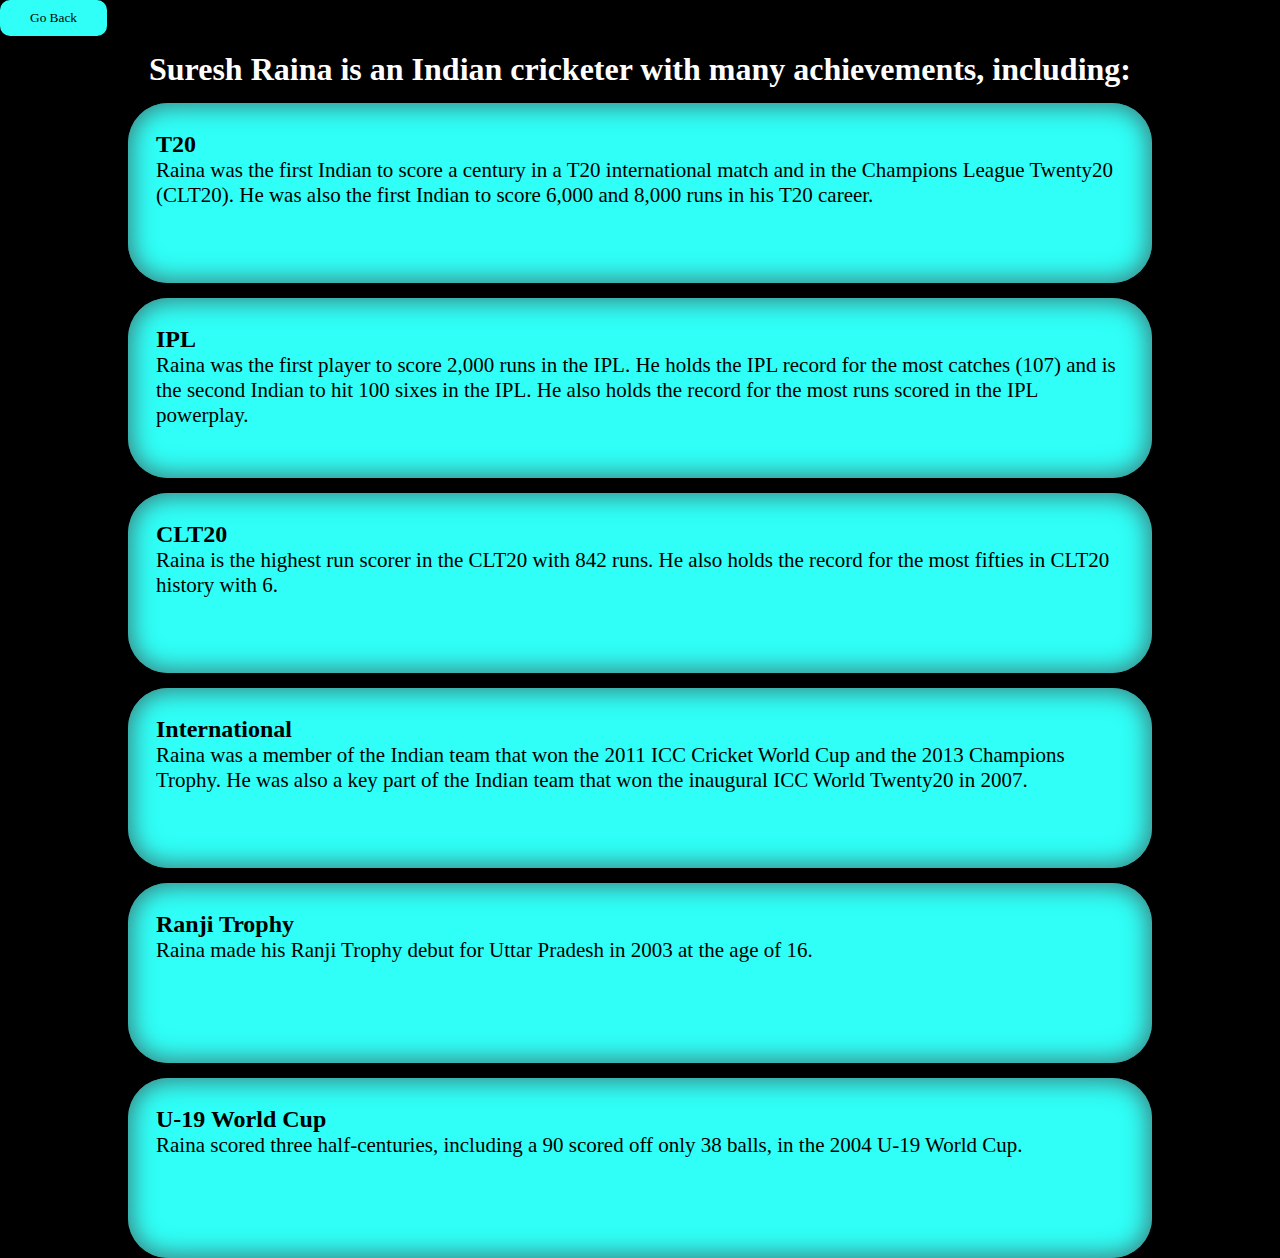
<file: achievements - Copy.html>
<!DOCTYPE html>
<html lang="en">

<head>
    <meta charset="UTF-8">
    <meta name="viewport" content="width=device-width, initial-scale=1.0">
    <title>Document</title>
    <link rel="stylesheet" href="style.css">
    <link rel="stylesheet" href="style-phone.css">

</head>

<body>
    <div class="harsh">
        <a href="index.html" class="goback">
            <button>Go Back</button>
        </a>
        <h1>Suresh Raina is an Indian cricketer with many achievements, including:</h1>
        <div class="achievement">
            <h3>T20</h3>
            <p>Raina was the first Indian to score a century in a T20 international match and in the Champions League
                Twenty20 (CLT20).
                He was also the first Indian to score 6,000 and 8,000 runs in his T20 career.</p>
        </div>
        <div class="achievement">
            <h3>IPL</h3>
            <p>Raina was the first player to score 2,000 runs in the IPL. He holds the IPL record for the most catches
                (107) and is the
                second Indian to hit 100 sixes in the IPL. He also holds the record for the most runs scored in the IPL
                powerplay.</p>
        </div>
        <div class="achievement">
            <h3>CLT20</h3>
            <p>Raina is the highest run scorer in the CLT20 with 842 runs. He also holds the record for the most fifties
                in
                CLT20
                history with 6.</p>
        </div>
        <div class="achievement">
            <h3>International</h3>
            <p>Raina was a member of the Indian team that won the 2011 ICC Cricket World Cup and the 2013 Champions
                Trophy.
                He was also
                a key part of the Indian team that won the inaugural ICC World Twenty20 in 2007.</p>
        </div>
        <div class="achievement">
            <h3>Ranji Trophy</h3>
            <p>Raina made his Ranji Trophy debut for Uttar Pradesh in 2003 at the age of 16.
            </p>
        </div>
        <div class="achievement">
            <h3>U-19 World Cup</h3>
            <p>Raina scored three half-centuries, including a 90 scored off only 38 balls, in the 2004 U-19 World Cup.
            </p>
        </div>
    </div>
</body>

</html>
</file>
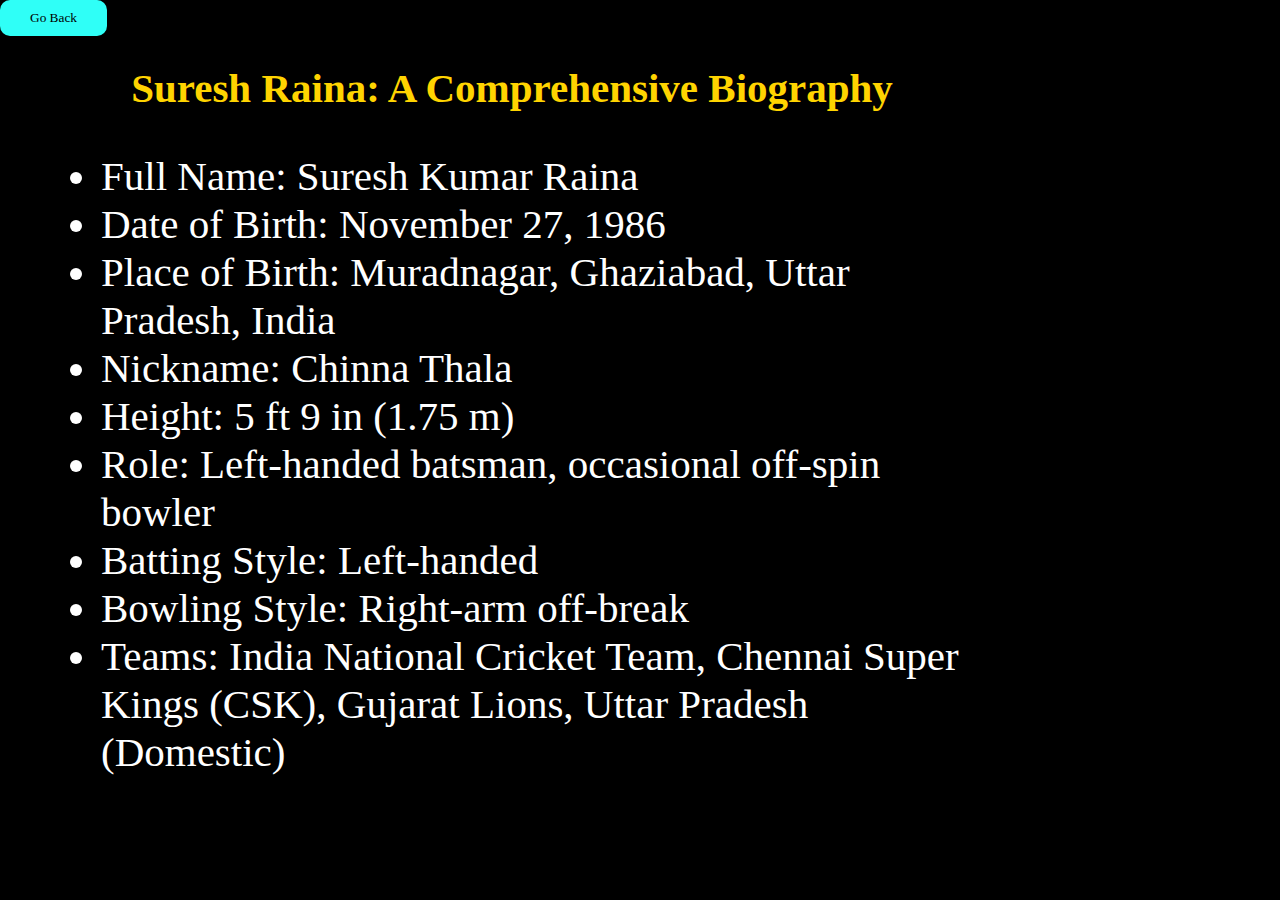
<file: bio.html>
<!DOCTYPE html>
<html lang="en">

<head>
    <meta charset="UTF-8">
    <meta name="viewport" content="width=device-width, initial-scale=1.0">
    <title>Document</title>
    <link rel="stylesheet" href="style.css">
    <link rel="stylesheet" href="style-phone.css">

</head>

<body>
    <div class="bio">
        <a href="index.html" class="goback">
            <button>Go Back</button>
        </a>
        <div class="kahani">
            <h3>Suresh Raina: A Comprehensive Biography</h3>
            <ul>
                <li>Full Name: Suresh Kumar Raina</li>
                <li>Date of Birth: November 27, 1986</li>
                <li>Place of Birth: Muradnagar, Ghaziabad, Uttar Pradesh, India</li>
                <li>Nickname: Chinna Thala</li>
                <li>Height: 5 ft 9 in (1.75 m)</li>
                <li>Role: Left-handed batsman, occasional off-spin bowler</li>
                <li>Batting Style: Left-handed</li>
                <li>Bowling Style: Right-arm off-break</li>
                <li>Teams: India National Cricket Team, Chennai Super Kings (CSK),
                    Gujarat Lions, Uttar Pradesh (Domestic)
            </ul>
        </div>
    </div>
</body>

</html>
</file>
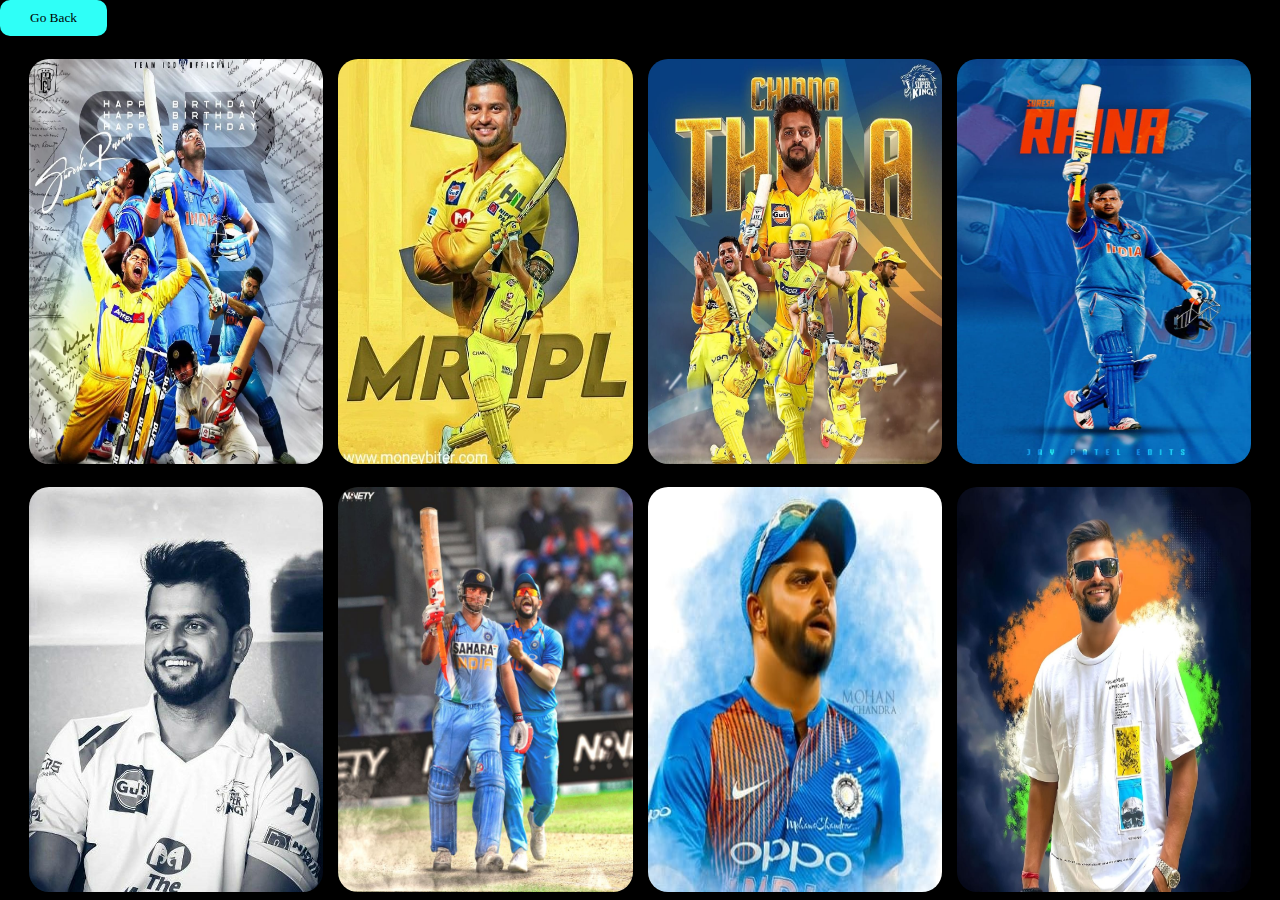
<file: gallery.html>
<!DOCTYPE html>
<html lang="en">

<head>
    <meta charset="UTF-8">
    <meta name="viewport" content="width=device-width, initial-scale=1.0">
    <title>Document</title>
    <link rel="stylesheet" href="style.css">
    <link rel="stylesheet" href="style-phone.css">
</head>

<body>
    <div class="main">
        <a href="index.html" class="goback">
            <button>Go Back</button>
        </a>
        <div class="card">
            <img src="raina4.jpg" alt="">
        </div>
        <div class="card">
            <img src="raina5.jpg" alt="">
        </div>
        <div class="card">
            <img src="raina6.jpg" alt="">
        </div>
        <div class="card">
            <img src="raina7.jpg" alt="">
        </div>
        <div class="card">
            <img src="raina8.jpg" alt="">
        </div>
        <div class="card">
            <img src="raina9.jpg" alt="">
        </div>
        <div class="card">
            <img src="raina10.jpg" alt="">
        </div>
        <div class="card">
            <img src="raina11.jpg" alt="">
        </div>
    </div>
</body>

</html>
</file>
<file: style.css>
* {
  margin: 0;
  padding: 0;
  box-sizing: border-box;
  font-family: "montserrat";
  color: #fff;
}

html,
body {
  height: 100%;

  width: 100%;
}

*::selection {
  background-color: #fff;
  color: #95c11e;
}

body::-webkit-scrollbar {
  display: block;
  width: 8px;
  background: #95c11e;
}

body::-webkit-scrollbar-thumb {
  background-color: #fff;

  border-radius: 50px;
}

body {
  overflow-x: hidden;
}

#cursor {
  height: 20px;
  width: 20px;
  background-color: #95c11e;
  border-radius: 50%;
  position: fixed;
  z-index: 99;
  transition: all linear 0.1s;
}

#cursor-blur {
  height: 500px;
  width: 500px;
  background-color: rgba(150, 193, 30, 0.3);
  border-radius: 50%;
  position: fixed;
  filter: blur(80px);
  z-index: 9;
  transition: all linear 0.4s;
}

#nav {
  height: 130px;
  width: 100%;
  /* background-color: red; */
  display: flex;
  align-items: center;
  padding: 0 120px;
  gap: 50px;
  position: fixed;
  justify-content: flex-start;
  z-index: 999;
}

#nav img {
  height: 4.5vw;
}

#nav h4 {
  text-transform: uppercase;
  font-weight: 500;
  cursor: pointer;
  font-size: 1.15vw;
}

video {
  height: 100%;
  width: 100%;
  object-fit: cover;
  z-index: -1;
  position: fixed;
}

#main {
  position: relative;
  background-color: rgba(0, 0, 0, 0.39);
}

#page1 {
  height: 100vh;
  width: 100%;
  position: relative;
  display: flex;
  align-items: center;
  justify-content: center;
  flex-direction: column;
  text-align: center;
  z-index: 10;
}

#page1 h1 {
  font-size: 7.5vw;
  font-weight: 900;
  position: relative;
}

#page1 h1::before {
  content: "";
  position: absolute;
  color: #000;
  top: -5px;
  left: -5px;
  -webkit-text-stroke: 1.5px #95c11e;
  z-index: -1;
}

#page1 h1 {
  content: "ROYAL CHALLENGER BANGLORE";
  position: absolute;
  color: #000;
  top: 20%;
  left: -5px;
  -webkit-text-stroke: 1.5px #95c11e;
  z-index: -1;
  padding: 0 20px;
}

#page1 h2 {
  font-size: 30px;
  font-weight: 800;
  margin-top: 20%;
  margin-bottom: 20px;
}

#page1 p {
  font-size: 1.4vw;
  font-weight: 500;
  width: 40%;
}

#page1 #arrow {
  height: 250px;
  width: 250px;
  background-color: transparent;
  border: 2px solid #95c11e;
  position: absolute;
  display: flex;
  left: -2%;
  bottom: 0%;
  align-items: center;
  justify-content: center;
  border-radius: 50%;
  transition: all ease 0.5s;
}

#page1 #arrow i {
  font-size: 50px;
  font-weight: 100;
}

#page1 #arrow:hover {
  scale: 0.4;
  background-color: #95c11e;
}

#page2 {
  min-height: 100vh;
  width: 100%;
  z-index: 10;
}

#scroller {
  /* background-color: red; */
  white-space: nowrap;
  overflow-x: auto;
  overflow-y: hidden;
  position: relative;
  z-index: 10;
}

#scroller::-webkit-scrollbar {
  display: none;
}

#scroller-in {
  display: inline-block;
  white-space: nowrap;
  animation-name: scroll;
  animation-duration: 40s;
  animation-timing-function: linear;
  animation-iteration-count: infinite;
}

#scroller h4 {
  display: inline-block;
  font-size: 120px;
  font-weight: 900;
  font-family: gilroy;
  margin-right: 20px;
  transition: all linear 0.3s;
  color: #000;
  -webkit-text-stroke: 2px #ffffff;
}

#scroller h4:hover {
  color: #95c11e;
  -webkit-text-stroke: 2px #95c11e;
}

@keyframes scroll {
  from {
    transform: translateX(0);
  }

  to {
    transform: translateX(-100%);
  }
}

#about-us {
  height: 40vh;
  width: 100%;
  /* background-color: red; */
  display: flex;
  padding: 0 50px;
  align-items: center;
  position: relative;
  z-index: 10;
  justify-content: space-around;
}

#about-us img {
  height: 220px;
  width: 220px;
  border-radius: 20px;
  object-fit: unset;
  margin-top: 7%;
}


#about-us-in {
  width: 50%;
  text-align: center;
}

#about-us-in h3 {
  font-size: 54px;
  font-weight: 800;
  margin-bottom: 30px;
}

#about-us-in p {
  font-size: 20px;
  line-height: 26px;
  background-color: #02007c91;
  padding: 20px;
  border-radius: 30px;
  box-shadow: inset 0px 0px 25px 7px #5f6dff;
}

#cards-container {
  /* background-color: red; */
  height: 60vh;
  display: flex;
  align-items: center;
  justify-content: center;
  gap: 70px;
  position: relative;
  z-index: 10;
}


.buttons {
  background-color: greenyellow;
  color: black;
  height: 40px;
  width: 70px;
  border-radius: 30px;
  font-weight: 600;
  cursor: pointer;
}

.thala {
  letter-spacing: 10px;
  position: absolute;
  color: #000;
  -webkit-text-stroke: 1.5px;

}

.card {
  height: 80%;
  width: 24%;
  /* background-color: blue; */
  border-radius: 20px;
  background-size: cover;
  background-position: center;
  overflow: hidden;
  transition: all ease 0.6s;
}

#card1 {
  background-image: url(./Assests/gc.jpg)
}

#card2 {
  background-image: url(./Assests/va.jpg);
}

#card3 {
  background-image: url(./Assests/kgf.jpg);
}

.overlay {
  height: 100%;
  width: 100%;
  background-color: #95c11e;
  padding: 30px;
  padding-top: 160px;
  opacity: 0;
  transition: all ease 0.6s;
}

.overlay h4 {
  color: #000;
  font-size: 40px;
  text-transform: uppercase;
  white-space: nowrap;
  margin-bottom: 20px;
  font-weight: 800;
}

.overlay p {
  color: #000;
  font-size: 18px;
}

.card:hover .overlay {
  opacity: 1;
}

.card:hover {
  transform: rotate3d(-1, 1, 0, 20deg);
}

.card img {
  height: 100%;
  width: 100%;
}

#green-div {

  height: 80vh;
  margin-top: 120px;
  padding: 30px 0px;
  display: flex;
  gap: 30px;
  align-items: center;
  justify-content: space-around;
  /* background-color: red; */
  background: linear-gradient(145deg, #429cdc, #f5d313);
}

/* #green-div img {
  width: 1000px;
} */



#green-div img {
  height: 100%;
  object-fit: contain;
  width: 100%;
  border-radius: 20px;
}

#page3 {
  height: 100vh;
  width: 100%;
  background-color: #000;
  display: flex;
  align-items: center;
  position: relative;
  justify-content: center;
}

#page3 > p {
  font-size: 35px;
  font-weight: 700;
  width: 60%;
  line-height: 45px;
  text-align: center;
}

#page3 img {
  position: absolute;
  height: 60px;
}

#page3 #colon1 {
  left: 15%;
  top: 25%;
}

#page3 #colon2 {
  bottom: 30%;
  right: 15%;
}

#page4 {
  height: 30vh;
  width: 100vw;
  display: flex;
  align-items: center;
  justify-content: center;
  gap: 70px;
  position: relative;
}

.elem {
  height: 70%;
  width: 26%;
  overflow: hidden;
  border-radius: 20px;
  position: relative;
}

.elem h2 {
  height: 100%;
  width: 100%;
  background-color: #1ebbc1;
  display: flex;
  color: #000;
  font-weight: 800;
  align-items: center;
  justify-content: center;
  transition: all ease 0.5s;
  font-size: 2vw;
  position: absolute;
  z-index: 10;
  box-shadow: inset 3px 5px 15px #00000094;
}

.elem img {
  height: 100%;
  width: 100%;
  object-fit: cover;
  transition: all ease 0.5s;
  scale: 1.1;
}

.elem:hover h2 {
  color: #fff;
  background-color: transparent;
}

.elem:hover img {
  scale: 1;
}

#page4 h1 {
  font-size: 6.4vw;
  position: absolute;
  top: -55%;
  font-weight: 900;
  font-family: gilroy;
  color: #000;
  -webkit-text-stroke: 2px #fff;
}

#footer {
  height: 55vh;
  width: 100%;
  background: linear-gradient(to left bottom, #119f3a 0%, #a3d421 80%);
  position: relative;
  display: flex;
  align-items: center;
  justify-content: flex-start;
  gap: 6.5vw;
  padding: 0 100px;
}

#footer > img {
  position: absolute;
  left: 0;
  height: 100%;
  z-index: 0;
  width: 1540px;
}

#f1 img {
  height: 100px;
}

#f1,
#f2,
#f3,
#f4 {
  width: fit-content;
  position: relative;
  z-index: 99;
  background-color: #99e2471a;
  margin-left: 380px;
  margin-top: 65px;
}

#f2 {
  border-radius: 30px;
  background-color: #3b4c6659;
  box-shadow: inset 0px 0px 19px 15px #181c2287;
  padding: 41px 57px;
}

/* background-color: red; */

#f2 h3 {
  font-size: 1.6vw;
  white-space: nowrap;
  text-transform: uppercase;
  color: #ffffff;
  font-weight: 900;
  margin-bottom: 8px;
}

#f3 h3 {
  font-size: 1.6vw;
  white-space: nowrap;
  text-transform: uppercase;
  color: #fffbfb;
  font-weight: 800;
  margin-bottom: 8px;
}

#f4 h4 {
  font-size: 1vw;
  white-space: nowrap;
  text-transform: uppercase;
  color: #fefbfb;
  font-weight: 600;
  line-height: 20px;
  margin-bottom: 8px;
}

.main {
  height: 100vh;
  width: 100vw;
  overflow: hidden;
  display: flex;
  gap: 15px;
  flex-wrap: wrap;
  justify-content: center;
  background-color: black;
}

.harsh {
  height: auto;
  width: 100vw;
  display: flex;
  flex-direction: row;
  gap: 15px;
  flex-wrap: wrap;
  justify-content: center;
  background-color: black;
}

.left {
  display: flex;
  flex-wrap: wrap;
}

.card {
  height: 45vh;
  width: 23vw;
}

.goback {
  width: 100vw;
}

.goback button {
  background-color: #2ffff7;
  border-radius: 10px;
  border: none;
  padding: 10px 30px;
  color: black;
  cursor: pointer;
}



.achievement {
  width: 80vw;
  height: 20vh;
  background-color: #2ffff7;
  border-radius: 40px;
  padding: 28px;
  box-shadow: inset 0px 0px 25px 3px #3c7c7a;
}

.kahani {
  width: 80vw;
  height: 80vh;
  /* background-color: #2ffff7; */
  border-radius: 40px;
  padding: 28px;
}

.kahani h3 {
  font-size: 41px;
  text-align: center;
  margin-bottom: 40px;
  color: #ffd400;
}

.kahani ul li {
  font-size: 41px;
  margin-left: 73px;
}

.achievement h3 {
  color: black;
  font-size: 24px;
  font-weight: 900;
}

.achievement p {
  color: black;
  font-size: 21px;
}

.bio {
  height: 100vh;
  width: 100vw;
  overflow: hidden;
  background-color: black;
}
</file>
<file: style-phone.css>
@media screen and (max-width: 600px) {
    * {
        margin: 0;
        padding: 0;
        box-sizing: border-box;
        font-family: "montserrat";
        color: #fff;
    }

    html,
    body {
        height: 100%;
        width: 100vw;
        background-color: #95c11e;
        overflow-x: hidden;
    }

    *::selection {
        background-color: #fff;
        color: #95c11e;
    }

    body::-webkit-scrollbar {
        display: none;
        width: 8px;
        background: #95c11e;
    }

    body::-webkit-scrollbar-thumb {
        background-color: #fff;

        border-radius: 50px;
    }


    body {
        overflow-x: hidden;
    }


    #nav {
        height: 130px;
        width: 100%;
        display: flex;
        background-color: red;
        align-items: center;
        padding: 0 120px;
        gap: 50px;
        position: fixed;
        justify-content: flex-start;
        z-index: 999;
    }

    #nav img {
        height: 4.5vw;
    }

    #nav h4 {
        text-transform: uppercase;
        font-weight: 500;
        cursor: pointer;
        font-size: 1.15vw;
    }

    video {
        height: 40vh;
        width: 100vw;
        object-fit: cover;
        position: fixed;
        z-index: 0;
    }

    #main {
        position: relative;
    }

    #page1 {
        height: 40vh;
        width: 100%;
        position: relative;
        display: flex;
        align-items: center;
        justify-content: center;
        flex-direction: column;
        text-align: center;
        z-index: 10;
        background-color: transparent;
    }

    #page1 h1 {
        font-size: 3.5vw;
        font-weight: 900;
        position: relative;
    }

    #page1 h2 {
        font-size: 30px;
        font-weight: 800;
        margin-top: 20%;
        margin-bottom: 20px;
    }

    #page1 p {
        font-size: 1.8vw;
        font-weight: 500;
        width: 40%;
    }

    #page1 #arrow {
        height: 250px;
        width: 250px;
        background-color: transparent;
        border: 2px solid #95c11e;
        position: absolute;
        display: flex;
        left: -2%;
        bottom: 0%;
        align-items: center;
        justify-content: center;
        border-radius: 50%;

    }

    #page1 #arrow i {
        font-size: 50px;
        font-weight: 100;
    }

    #page1 #arrow:hover {
        scale: 0.4;
        background-color: #95c11e;
    }

    #page2 {
        height: 100%;
        width: 100%;
        z-index: 20;
    }

    #scroller {
        white-space: nowrap;
        overflow-x: auto;
        overflow-y: hidden;
        position: relative;
        z-index: 10;
    }

    #scroller::-webkit-scrollbar {
        display: none;
    }

    #scroller-in {
        display: inline-block;
        white-space: nowrap;
        animation-name: scroll;
        animation-duration: 40s;
        animation-timing-function: linear;
        animation-iteration-count: infinite;
    }

    #scroller h4 {
        display: inline-block;
        font-size: 120px;
        font-weight: 900;
        font-family: gilroy;
        margin-right: 20px;
        color: #000;
        -webkit-text-stroke: 2px #ffffff;
    }

    #scroller h4:hover {
        color: #95c11e;
        -webkit-text-stroke: 2px #95c11e;
    }


    #about-us {
        height: 100%;
        width: 100%;
        display: flex;
        flex-direction: column;
        padding: 0 50px;
        align-items: center;
        position: relative;
        z-index: 11;
        justify-content: space-around;
    }

    #about-us img {
        height: 220px;
        width: 220px;
        border-radius: 20px;
        object-fit: unset;
        margin-top: 7%;
        display: none;
    }


    #about-us-in {
        width: 100%;
        margin-top: 30px;
        text-align: center;
    }

    #about-us-in h3 {
        font-size: 34px;
        font-weight: 800;
        margin-bottom: 30px;
    }

    #about-us-in p {
        font-size: 20px;
        line-height: 26px;
        background-color: #02007c91;
        padding: 20px;
        border-radius: 30px;
        box-shadow: inset 0px 0px 25px 7px #5f6dff;
    }

    #cards-container {
        /* background-color: red; */
        height: 60vh;
        display: flex;
        align-items: center;
        justify-content: center;
        gap: 70px;
        position: relative;
        z-index: 10;
    }


    .buttons {
        background-color: greenyellow;
        color: black;
        height: 40px;
        width: 70px;
        border-radius: 30px;
        font-weight: 600;
        cursor: pointer;
    }

    .thala {
        letter-spacing: 10px;
        /* position: relative; */
        color: #000;
        -webkit-text-stroke: 1.5px;
        display: none;
    }

    .card {
        height: 80%;
        width: 24%;
        /* background-color: blue; */
        border-radius: 20px;
        background-size: cover;
        background-position: center;
        overflow: hidden;
    }

    #card1 {
        background-image: url(./Assests/gc.jpg)
    }

    #card2 {
        background-image: url(./Assests/va.jpg);
    }

    #card3 {
        background-image: url(./Assests/kgf.jpg);
    }

    .overlay {
        height: 100%;
        width: 100%;
        background-color: red;
        padding: 30px;
        padding-top: 160px;
        opacity: 0;
    }

    .overlay h4 {
        color: #000;
        font-size: 40px;
        text-transform: uppercase;
        white-space: nowrap;
        margin-bottom: 20px;
        font-weight: 800;
    }

    .overlay p {
        color: #000;
        font-size: 18px;
    }

    .card:hover .overlay {
        opacity: 1;
    }

    .card:hover {
        transform: rotate3d(-1, 1, 0, 20deg);
    }

    .card img {
        height: 100%;
        width: 100%;
    }

    #green-div {
        background-image: url("./grenn1.jpg");
        height: 100%;
        margin-top: 120px;
        padding: 30px 0px;
        display: flex;
        gap: 30px;
        flex-direction: column;
        align-items: center;
        justify-content: space-around;
        /* background-color: red; */
        background: linear-gradient(145deg, #429cdc, #f5d313);
    }


    #green-div img {
        scale: 0.9;
    }

    .design {
        display: none;
    }


    #green-div img {
        height: 100%;
        object-fit: contain;
        width: 100vw;
        border-radius: 20px;
    }

    #page3 {
        height: 100%;
        width: 100%;
        background-color: #000;
        display: flex;
        align-items: center;
        position: relative;
        justify-content: center;
        padding: 10px;
    }

    #page3 > p {
        font-size: 25px;
        font-weight: 700;
        width: 60%;
        line-height: 30px;
        text-align: center;
    }

    #page3 img {
        position: absolute;
        height: 60px;
    }

    #page3 #colon1 {
        left: 15%;
        top: 25%;
        display: none;
    }

    #page3 #colon2 {
        bottom: 30%;
        right: 15%;
        display: none;
    }

    #page4 {
        height: 100%;
        width: 100vw;
        display: flex;
        background-color: black;
        flex-direction: column;
        align-items: center;
        justify-content: center;
        gap: 70px;
        position: relative;
        margin: 30px 0px;
    }

    .elem {
        height: 30vh;
        width: 80vw;
        overflow: hidden;
        border-radius: 20px;
    }

    .elem h2 {
        font-size: 38px;
        color: white;
        font-weight: 800;
        align-items: center;
        justify-content: center;
        position: absolute;
        background-color: transparent;
    }

    .elem img {
        height: 100%;
        width: 100%;
        object-fit: cover;
        position: absolute;

    }


    #page4 h1 {
        font-size: 6.4vw;
        position: absolute;
        top: -55%;
        font-weight: 900;
        font-family: gilroy;
        color: #000;
        -webkit-text-stroke: 2px #fff;
    }

    #footer {
        height: 30vh;
        width: 100vw;
        background: linear-gradient(to left bottom, #119f3a 0%, #a3d421 80%);
        position: relative;
        display: flex;
        align-items: center;
        justify-content: flex-start;
        gap: 6.5vw;
        padding: 0 100px;
    }

    #footer > img {
        position: absolute;
        left: 0;
        height: 100%;
        z-index: 0;
        width: 120%;
    }

    #f2 {
        position: absolute;
        top: -7%;
        left: -39%;
        border-radius: 34px;
        box-shadow: inset 0px 0px 19px 15px #181c2287;
        height: 20vh;
        line-height: 17px;
        width: 40%;
    }



    #f2 h3 {
        font-size: 9.3px;
        white-space: nowrap;
        text-transform: uppercase;
        color: #ffffff;
        font-weight: 900;
        margin-bottom: 8px;
        position: relative;
        left: -52px;
        word-wrap: break-word;
    }

    .main {
        height: 100vh;
        width: auto;
        overflow: scroll;
        display: flex;
        gap: 15px;
        flex-wrap: wrap;
        justify-content: center;
        background-color: black;
    }

    .harsh {
        height: auto;
        width: 100vw;
        display: flex;
        flex-direction: row;
        gap: 15px;
        flex-wrap: wrap;
        justify-content: center;
        background-color: black;
    }

    .left {
        display: flex;
        flex-wrap: wrap;
    }

    .card {
        height: 45vh;
        width: 80vw;
    }

    .goback {
        width: 100vw;
    }

    .goback button {
        background-color: #2ffff7;
        border-radius: 10px;
        border: none;
        padding: 10px 30px;
        color: black;
        cursor: pointer;
    }



    .achievement {
        width: 80vw;
        height: 35vh;
        background-color: #2ffff7;
        border-radius: 40px;
        padding: 28px;
        box-shadow: inset 0px 0px 25px 3px #3c7c7a;
    }

    .kahani {
        width: 80vw;
        height: 100%;
        /* background-color: #2ffff7; */
        border-radius: 40px;
        padding: 28px;
    }

    .kahani h3 {
        font-size: 31px;
        text-align: center;
        margin-bottom: 40px;
        color: #ffd400;
    }

    .kahani ul li {
        font-size: 20px;
        margin-left: 33px;
    }

    .achievement h3 {
        color: black;
        font-size: 24px;
        font-weight: 900;
    }

    .achievement p {
        color: black;
        font-size: 21px;
    }

    .bio {
        height: 100vh;
        width: 100vw;
        background-color: black;
    }
}
</file>
